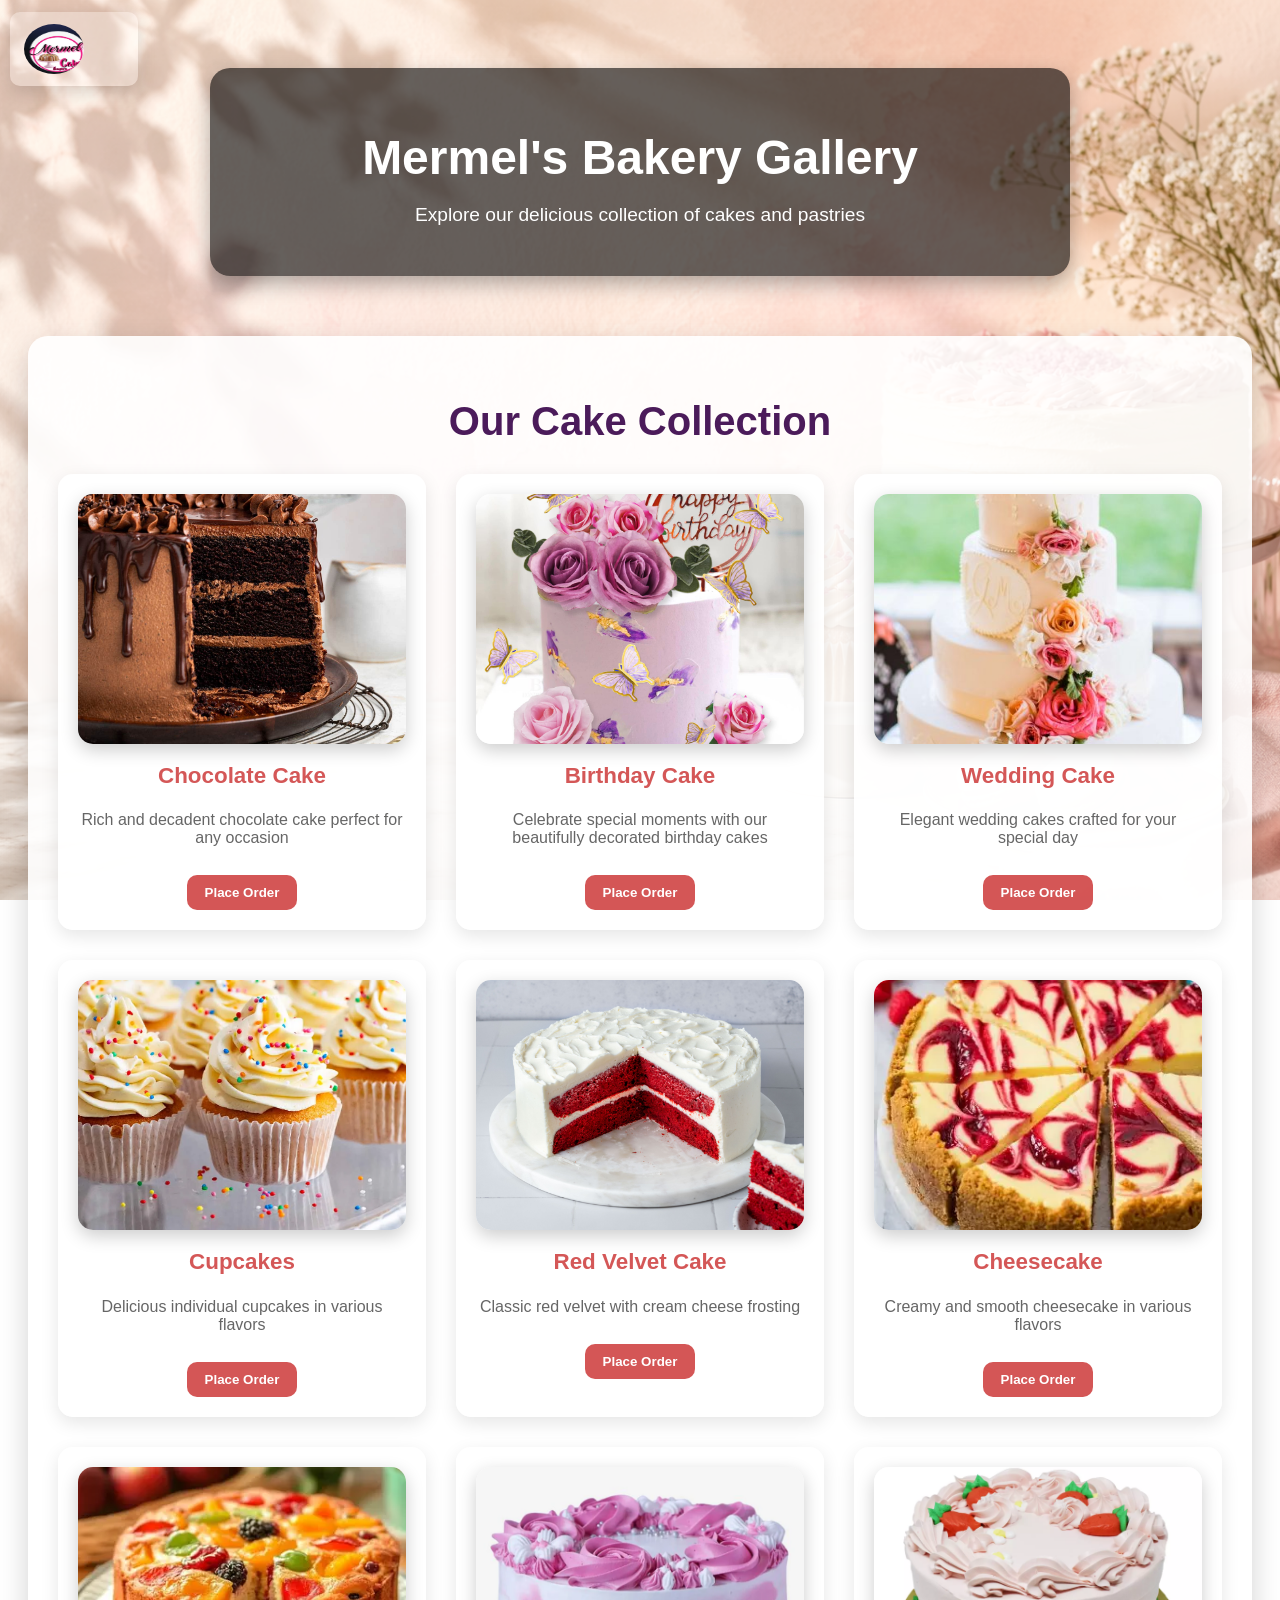
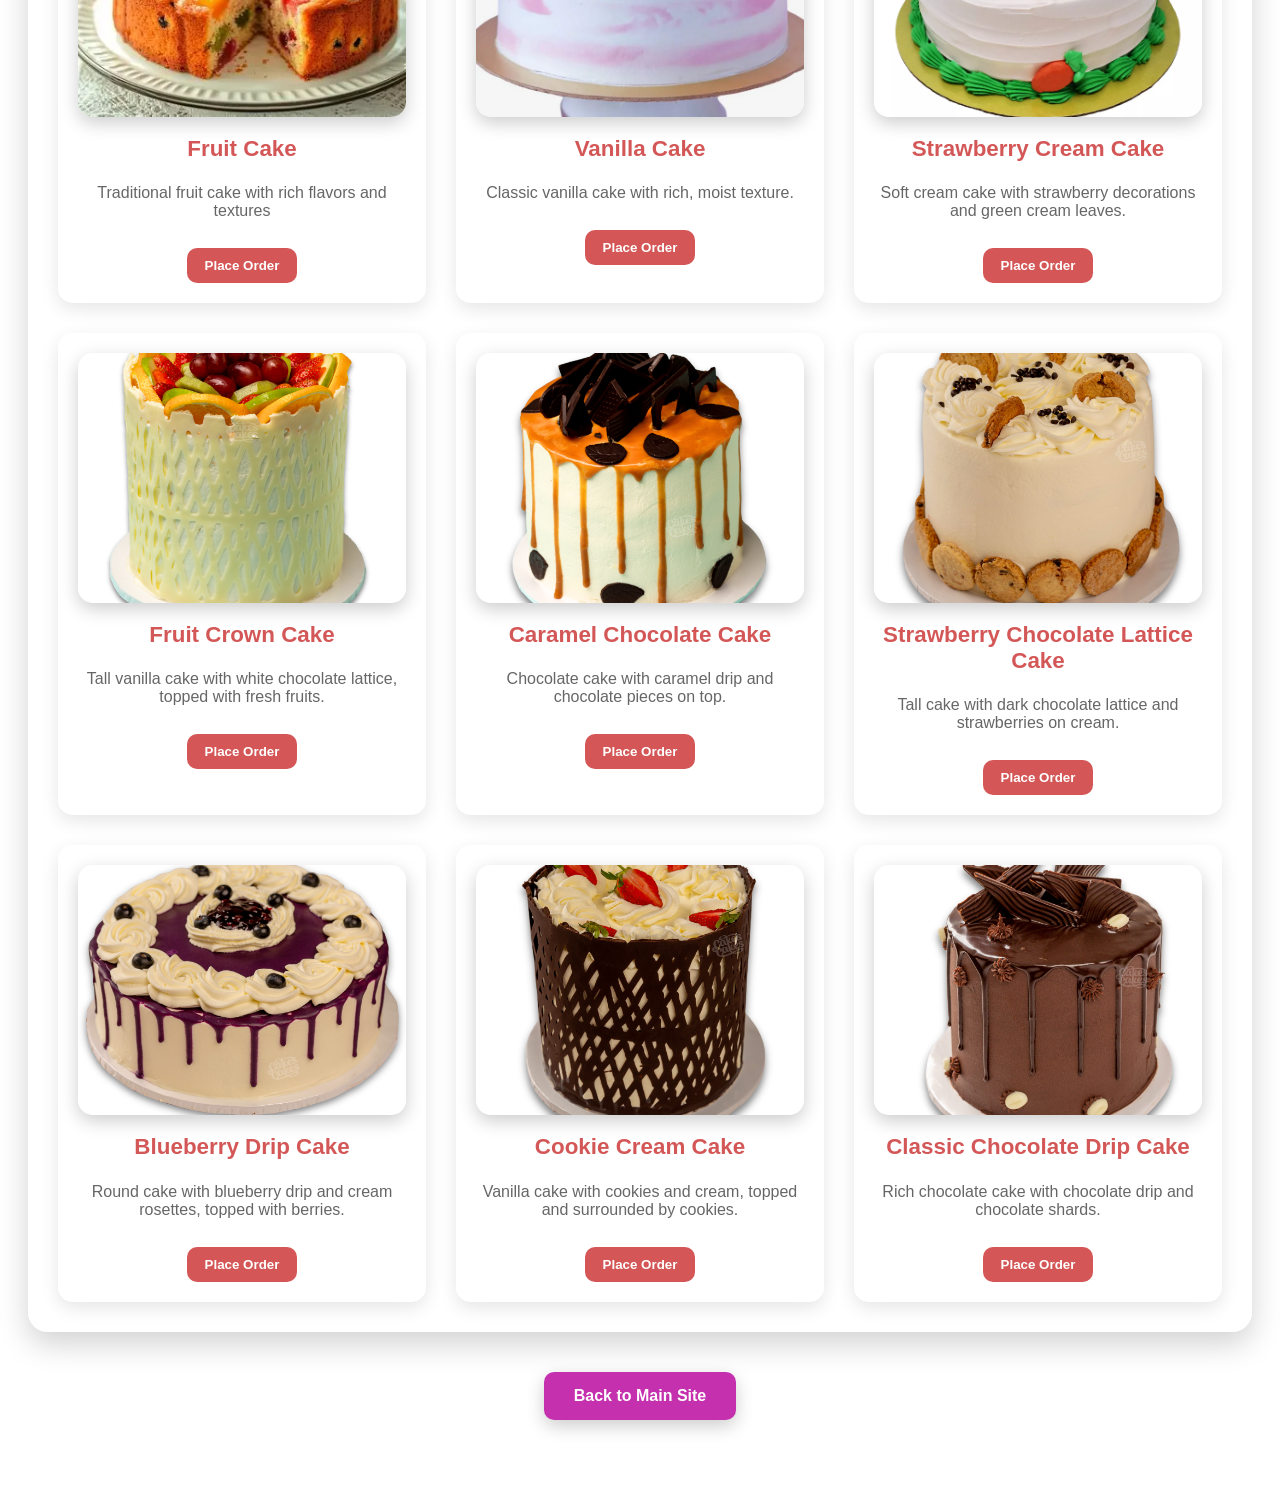
<file: gallery.html>
<!DOCTYPE html>
<html lang="en">
<head>
    <meta charset="UTF-8">
    <meta name="viewport" content="width=device-width, initial-scale=0.6">
    <title>Mermel's Bakery - Cake Gallery</title>
    <link rel="icon" type="image/png" href="merm.png">
</head>
<body style="background-image: url('background.png'); background-size: cover; background-attachment: fixed; background-position: center; font-family: Arial, sans-serif;">
  <nav style="position: absolute; top: 12px; left: 10px; width: auto; background: rgba(255, 255, 255, 0.274); padding: 12px 14px; border-radius: 10px; box-shadow: 0 6px 18px rgba(0,0,0,0.15);">
    <div style="display: flex; align-items: center; gap: 12px;">
      <img src="IMG_20260417_170531.jpg" alt="Mermel's Bakery Logo" style="width: 60px; height: 50px; border-radius: 50%;">
      <button id="menu-toggle" onclick="toggleMenu()" style="display: flex; flex-direction: column; justify-content: space-between; width: 28px; height: 22px; background: transparent; border: none; padding: 0; cursor: pointer;">
        <span style="display: block; height: 3px; background: #333; border-radius: 2px;"></span>
        <span style="display: block; height: 3px; background: #333; border-radius: 2px;"></span>
        <span style="display: block; height: 3px; background: #333; border-radius: 2px;"></span>
      </button>
    </div>
    <div id="menu-links" style="display: none; margin-top: 12px; flex-direction: column; gap: 10px;">
      <a href="index.html#home" style="color: #c51c1cbd; text-decoration: none; font-weight: bold; display: block;">Home</a>
      <a href="index.html#cakes" style="color: #8e3e3e; text-decoration: none; display: block;">Cakes</a>
      <a href="gallery.html" style="color: #8e3e3e; text-decoration: none; display: block;">Gallery</a>
      <a href="index.html#contact" style="color: #992e2e; text-decoration: none; display: block;">Contact</a>
    </div>
  </nav>

  <header style="text-align: center; padding: 60px 20px 40px; color: white;">
    <div style="background: rgba(0, 0, 0, 0.6); border-radius: 20px; padding: 30px; max-width: 800px; margin: 0 auto; box-shadow: 0 8px 20px rgba(0,0,0,0.3);">
      <h1 style="font-size: 3rem; margin-bottom: 10px;">Mermel's Bakery Gallery</h1>
      <p style="font-size: 1.2rem;">Explore our delicious collection of cakes and pastries</p>
    </div>
  </header>

  <main style="max-width: 12000px; margin: 0 auto; padding: 20px;">
    <section style="background: rgba(255,255,255,0.9); border-radius: 20px; padding: 30px; margin-bottom: 30px; box-shadow: 0 12px 30px rgba(0, 0, 0, 0.18);">
      <h2 style="text-align: center; color: #4b1b5a; margin-bottom: 30px; font-size: 2.5rem;">Our Cake Collection</h2>

      <style>
        .cake-gallery-img {
          transition: transform 0.28s cubic-bezier(.77,0,.18,1), box-shadow 0.28s;
          cursor: pointer;
        }
        .cake-gallery-img:hover {
          transform: scale(1.08) rotate(-2deg);
          box-shadow: 0 0 32px 8px #fc575e55, 0 6px 18px rgba(0,0,0,0.18);
          z-index: 2;
          filter: brightness(1.08) saturate(1.2);
        }
      </style>
      <div style="display: grid; grid-template-columns: repeat(auto-fit, minmax(280px, 1fr)); gap: 30px;">
        <div style="text-align: center; background: rgba(255,255,255,0.95); border-radius: 15px; padding: 20px; box-shadow: 0 6px 18px rgba(0,0,0,0.1);">
          <img src="choclate cake.jpg" alt="Chocolate Cake" class="cake-gallery-img" style="width: 100%; height: 250px; border-radius: 15px; object-fit: cover; box-shadow: 0 6px 18px rgba(0,0,0,0.2);">
          <h3 style="margin-top: 15px; color: #c51c1cbd; font-size: 1.4rem;">Chocolate Cake</h3>
          <p style="color: #666; margin-top: 10px;">Rich and decadent chocolate cake perfect for any occasion</p>
          <button class="order-btn" data-cake="Chocolate Cake" style="margin-top: 12px; padding: 10px 18px; border:none; border-radius: 10px; background: #c51c1cbd; color: white; cursor: pointer; font-weight: bold;">Place Order</button>
        </div>

        <div style="text-align: center; background: rgba(255,255,255,0.95); border-radius: 15px; padding: 20px; box-shadow: 0 6px 18px rgba(0,0,0,0.1);">
          <img src="Birthday-cake.jpg" alt="Birthday Cake" class="cake-gallery-img" style="width: 100%; height: 250px; border-radius: 15px; object-fit: cover; box-shadow: 0 6px 18px rgba(0,0,0,0.2);">
          <h3 style="margin-top: 15px; color: #c51c1cbd; font-size: 1.4rem;">Birthday Cake</h3>
          <p style="color: #666; margin-top: 10px;">Celebrate special moments with our beautifully decorated birthday cakes</p>
          <button class="order-btn" data-cake="Birthday Cake" style="margin-top: 12px; padding: 10px 18px; border:none; border-radius: 10px; background: #c51c1cbd; color: white; cursor: pointer; font-weight: bold;">Place Order</button>
        </div>

        <div style="text-align: center; background: rgba(255,255,255,0.95); border-radius: 15px; padding: 20px; box-shadow: 0 6px 18px rgba(0,0,0,0.1);">
          <img src="wedding cake.jpg" alt="Wedding Cake" class="cake-gallery-img" style="width: 100%; height: 250px; border-radius: 15px; object-fit: cover; box-shadow: 0 6px 18px rgba(0,0,0,0.2);">
          <h3 style="margin-top: 15px; color: #c51c1cbd; font-size: 1.4rem;">Wedding Cake</h3>
          <p style="color: #666; margin-top: 10px;">Elegant wedding cakes crafted for your special day</p>
          <button class="order-btn" data-cake="Wedding Cake" style="margin-top: 12px; padding: 10px 18px; border:none; border-radius: 10px; background: #c51c1cbd; color: white; cursor: pointer; font-weight: bold;">Place Order</button>
        </div>

        <div style="text-align: center; background: rgba(255,255,255,0.95); border-radius: 15px; padding: 20px; box-shadow: 0 6px 18px rgba(0,0,0,0.1);">
          <img src="Vanilla-Cupcakes.webp" alt="Cupcakes" class="cake-gallery-img" style="width: 100%; height: 250px; border-radius: 15px; object-fit: cover; box-shadow: 0 6px 18px rgba(0,0,0,0.2);">
          <h3 style="margin-top: 15px; color: #c51c1cbd; font-size: 1.4rem;">Cupcakes</h3>
          <p style="color: #666; margin-top: 10px;">Delicious individual cupcakes in various flavors</p>
          <button class="order-btn" data-cake="Cupcakes" style="margin-top: 12px; padding: 10px 18px; border:none; border-radius: 10px; background: #c51c1cbd; color: white; cursor: pointer; font-weight: bold;">Place Order</button>
        </div>

        <div style="text-align: center; background: rgba(255,255,255,0.95); border-radius: 15px; padding: 20px; box-shadow: 0 6px 18px rgba(0,0,0,0.1);">
          <img src="red velvet.jpg" alt="Red Velvet Cake" class="cake-gallery-img" style="width: 100%; height: 250px; border-radius: 15px; object-fit: cover; box-shadow: 0 6px 18px rgba(0,0,0,0.2);">
          <h3 style="margin-top: 15px; color: #c51c1cbd; font-size: 1.4rem;">Red Velvet Cake</h3>
          <p style="color: #666; margin-top: 10px;">Classic red velvet with cream cheese frosting</p>
          <button class="order-btn" data-cake="Red Velvet Cake" style="margin-top: 12px; padding: 10px 18px; border:none; border-radius: 10px; background: #c51c1cbd; color: white; cursor: pointer; font-weight: bold;">Place Order</button>
        </div>

        <div style="text-align: center; background: rgba(255,255,255,0.95); border-radius: 15px; padding: 20px; box-shadow: 0 6px 18px rgba(0,0,0,0.1);">
          <img src="cheesecake.webp" alt="Cheesecake" class="cake-gallery-img" style="width: 100%; height: 250px; border-radius: 15px; object-fit: cover; box-shadow: 0 6px 18px rgba(0,0,0,0.2);">
          <h3 style="margin-top: 15px; color: #c51c1cbd; font-size: 1.4rem;">Cheesecake</h3>
          <p style="color: #666; margin-top: 10px;">Creamy and smooth cheesecake in various flavors</p>
          <button class="order-btn" data-cake="Cheesecake" style="margin-top: 12px; padding: 10px 18px; border:none; border-radius: 10px; background: #c51c1cbd; color: white; cursor: pointer; font-weight: bold;">Place Order</button>
        </div>

        <div style="text-align: center; background: rgba(255,255,255,0.95); border-radius: 15px; padding: 20px; box-shadow: 0 6px 18px rgba(0,0,0,0.1);">
          <img src="fruit cake.webp" alt="Fruit Cake" class="cake-gallery-img" style="width: 100%; height: 250px; border-radius: 15px; object-fit: cover; box-shadow: 0 6px 18px rgba(0,0,0,0.2);">
          <h3 style="margin-top: 15px; color: #c51c1cbd; font-size: 1.4rem;">Fruit Cake</h3>
          <p style="color: #666; margin-top: 10px;">Traditional fruit cake with rich flavors and textures</p>
          <button class="order-btn" data-cake="Fruit Cake" style="margin-top: 12px; padding: 10px 18px; border:none; border-radius: 10px; background: #c51c1cbd; color: white; cursor: pointer; font-weight: bold;">Place Order</button>
        </div>

        <!-- New Cakes Added Below -->
        <div style="text-align: center; background: rgba(255,255,255,0.95); border-radius: 15px; padding: 20px; box-shadow: 0 6px 18px rgba(0,0,0,0.1);">
          <img src="vanilla cake.webp" alt="Vanilla Cake" class="cake-gallery-img" style="width: 100%; height: 250px; border-radius: 15px; object-fit: cover; box-shadow: 0 6px 18px rgba(0,0,0,0.2);">
          <h3 style="margin-top: 15px; color: #c51c1cbd; font-size: 1.4rem;">Vanilla Cake</h3>
          <p style="color: #666; margin-top: 10px;">Classic vanilla cake with rich, moist texture.</p>
          <button class="order-btn" data-cake="Vanilla Cake" style="margin-top: 12px; padding: 10px 18px; border:none; border-radius: 10px; background: #c51c1cbd; color: white; cursor: pointer; font-weight: bold;">Place Order</button>
        </div>
        <div style="text-align: center; background: rgba(255,255,255,0.95); border-radius: 15px; padding: 20px; box-shadow: 0 6px 18px rgba(0,0,0,0.1);">
          <img src="Strawberry ice cream cake.webp" alt="Strawberry IceCream Cake" class="cake-gallery-img" style="width: 100%; height: 250px; border-radius: 15px; object-fit: cover; box-shadow: 0 6px 18px rgba(0,0,0,0.2);">
          <h3 style="margin-top: 15px; color: #c51c1cbd; font-size: 1.4rem;">Strawberry Cream Cake</h3>
          <p style="color: #666; margin-top: 10px;">Soft cream cake with strawberry decorations and green cream leaves.</p>
          <button class="order-btn" data-cake="Strawberry Ice Cream Cake" style="margin-top: 12px; padding: 10px 18px; border:none; border-radius: 10px; background: #c51c1cbd; color: white; cursor: pointer; font-weight: bold;">Place Order</button>
        </div>
        <div style="text-align: center; background: rgba(255,255,255,0.95); border-radius: 15px; padding: 20px; box-shadow: 0 6px 18px rgba(0,0,0,0.1);">
          <img src="Fruit_Torte.png" alt="Fruit Torte Cake" class="cake-gallery-img" style="width: 100%; height: 250px; border-radius: 15px; object-fit: cover; box-shadow: 0 6px 18px rgba(0,0,0,0.2);">
          <h3 style="margin-top: 15px; color: #c51c1cbd; font-size: 1.4rem;">Fruit Crown Cake</h3>
          <p style="color: #666; margin-top: 10px;">Tall vanilla cake with white chocolate lattice, topped with fresh fruits.</p>
          <button class="order-btn" data-cake="Fruit Crown Cake" style="margin-top: 12px; padding: 10px 18px; border:none; border-radius: 10px; background: #c51c1cbd; color: white; cursor: pointer; font-weight: bold;">Place Order</button>
        </div>
        <div style="text-align: center; background: rgba(255,255,255,0.95); border-radius: 15px; padding: 20px; box-shadow: 0 6px 18px rgba(0,0,0,0.1);">
          <img src="Caramel.png" alt="Caramel Chocolate Cake" class="cake-gallery-img" style="width: 100%; height: 250px; border-radius: 15px; object-fit: cover; box-shadow: 0 6px 18px rgba(0,0,0,0.2);">
          <h3 style="margin-top: 15px; color: #c51c1cbd; font-size: 1.4rem;">Caramel Chocolate Cake</h3>
          <p style="color: #666; margin-top: 10px;">Chocolate cake with caramel drip and chocolate pieces on top.</p>
          <button class="order-btn" data-cake="Caramel Chocolate Cake" style="margin-top: 12px; padding: 10px 18px; border:none; border-radius: 10px; background: #c51c1cbd; color: white; cursor: pointer; font-weight: bold;">Place Order</button>
        </div>
        <div style="text-align: center; background: rgba(255,255,255,0.95); border-radius: 15px; padding: 20px; box-shadow: 0 6px 18px rgba(0,0,0,0.1);">
          <img src="Choco_chips.png" alt="Chocolate Ships Cake" class="cake-gallery-img" style="width: 100%; height: 250px; border-radius: 15px; object-fit: cover; box-shadow: 0 6px 18px rgba(0,0,0,0.2);">
          <h3 style="margin-top: 15px; color: #c51c1cbd; font-size: 1.4rem;">Strawberry Chocolate Lattice Cake</h3>
          <p style="color: #666; margin-top: 10px;">Tall cake with dark chocolate lattice and strawberries on cream.</p>
          <button class="order-btn" data-cake="Strawberry Chocolate Lattice Cake" style="margin-top: 12px; padding: 10px 18px; border:none; border-radius: 10px; background: #c51c1cbd; color: white; cursor: pointer; font-weight: bold;">Place Order</button>
        </div>
        <div style="text-align: center; background: rgba(255,255,255,0.95); border-radius: 15px; padding: 20px; box-shadow: 0 6px 18px rgba(0,0,0,0.1);">
          <img src="Blueberry.png" alt="Blueberry Cake" class="cake-gallery-img" style="width: 100%; height: 250px; border-radius: 15px; object-fit: cover; box-shadow: 0 6px 18px rgba(0,0,0,0.2);">
          <h3 style="margin-top: 15px; color: #c51c1cbd; font-size: 1.4rem;">Blueberry Drip Cake</h3>
          <p style="color: #666; margin-top: 10px;">Round cake with blueberry drip and cream rosettes, topped with berries.</p>
          <button class="order-btn" data-cake="Blueberry Drip Cake" style="margin-top: 12px; padding: 10px 18px; border:none; border-radius: 10px; background: #c51c1cbd; color: white; cursor: pointer; font-weight: bold;">Place Order</button>
        </div>
        <div style="text-align: center; background: rgba(255,255,255,0.95); border-radius: 15px; padding: 20px; box-shadow: 0 6px 18px rgba(0,0,0,0.1);">
          <img src="Black_forest_6pUhELf.png" alt="Black Forest Cake" class="cake-gallery-img" style="width: 100%; height: 250px; border-radius: 15px; object-fit: cover; box-shadow: 0 6px 18px rgba(0,0,0,0.2);">
          <h3 style="margin-top: 15px; color: #c51c1cbd; font-size: 1.4rem;">Cookie Cream Cake</h3>
          <p style="color: #666; margin-top: 10px;">Vanilla cake with cookies and cream, topped and surrounded by cookies.</p>
          <button class="order-btn" data-cake="Cookie Cream Cake" style="margin-top: 12px; padding: 10px 18px; border:none; border-radius: 10px; background: #c51c1cbd; color: white; cursor: pointer; font-weight: bold;">Place Order</button>
        </div>
        <div style="text-align: center; background: rgba(255,255,255,0.95); border-radius: 15px; padding: 20px; box-shadow: 0 6px 18px rgba(0,0,0,0.1);">
          <img src="Chocolate_fudge.png" alt="Choclate Fudge Cake" class="cake-gallery-img" style="width: 100%; height: 250px; border-radius: 15px; object-fit: cover; box-shadow: 0 6px 18px rgba(0,0,0,0.2);">
          <h3 style="margin-top: 15px; color: #c51c1cbd; font-size: 1.4rem;">Classic Chocolate Drip Cake</h3>
          <p style="color: #666; margin-top: 10px;">Rich chocolate cake with chocolate drip and chocolate shards.</p>
          <button class="order-btn" data-cake="Classic Chocolate Drip Cake" style="margin-top: 12px; padding: 10px 18px; border:none; border-radius: 10px; background: #c51c1cbd; color: white; cursor: pointer; font-weight: bold;">Place Order</button>
        </div>
      </div>
    </section>

    <div style="text-align: center; margin: 40px 0;">
      <a href="index.html" style="display: inline-block; padding: 15px 30px; background: rgb(196, 48, 173); color: white; text-decoration: none; border-radius: 10px; font-weight: bold; box-shadow: 0 6px 18px rgba(0,0,0,0.2);">
        Back to Main Site
      </a>
    </div>
  </main>

  <script>
      function toggleMenu() {
          const menu = document.getElementById('menu-links');
          menu.style.display = menu.style.display === 'flex' ? 'none' : 'flex';
      }

      // --- Place Order Button Logic ---
      // When a Place Order button is clicked, go to the order form and pre-fill the cake type
      document.addEventListener('DOMContentLoaded', function() {
        const orderButtons = document.querySelectorAll('.order-btn');
        orderButtons.forEach(function(btn) {
          btn.addEventListener('click', function() {
            // Store the selected cake name in localStorage
            localStorage.setItem('selectedCakeType', btn.getAttribute('data-cake'));
            // Redirect to the order form section on index.html
            window.location.href = 'index.html#order';
          });
        });
      });
  </script>
</body>
</html>
</file>
